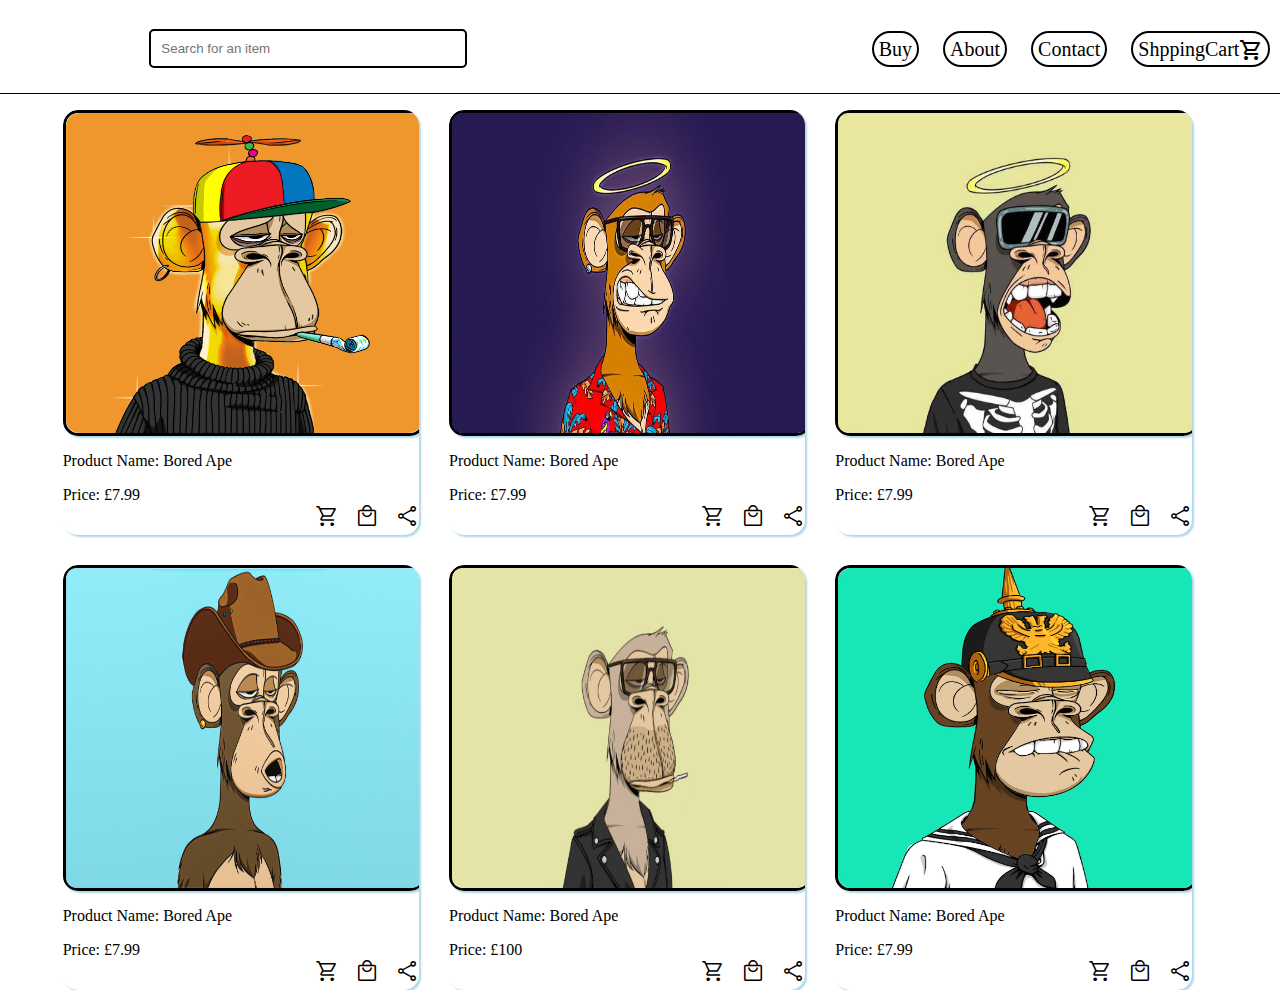
<file: index.html>
<!DOCTYPE html>
<html lang="en">
<head>
    <meta charset="UTF-8">
    <meta http-equiv="X-UA-Compatible" content="IE=edge">
    <meta name="viewport" content="width=device-width, initial-scale=1.0">
    <link rel="stylesheet" href="./style/style.css">
    <link rel="stylesheet" href="https://fonts.googleapis.com/css2?family=Material+Symbols+Outlined:opsz,wght,FILL,GRAD@20..48,100..700,0..1,-50..200" />
    <script defer src="./app.js"></script>
    <title>Document</title>
</head>
<body>
        <div id="nav">
            <div id="sitelogo">
                <input id="search-bar"  placeholder="Search for an item" type="text">
                <ion-icon class="calculator-outline" name="calculator-outline"></ion-icon>
            </div>
            <div id="links">
              <ul>
                <li><a href="buy.html">Buy</a></li>
                <li><a href="about.html">About</a></li>
                <li><a href="contact.html">Contact</a></li>
              <li><a class="noselect shopping" style="cursor: pointer;">ShppingCart<span class="put-in-cart-action material-symbols-outlined noselect" style="position: relative; top:6px;">shopping_cart</span> </a></li>
              </ul>
            </div>
          </div>

    <div class="container">
        <div class="item item-1">
          <div class="img-container">
            <img src="./img/ape.png" class="product-img">
          </div>

          <div class="name-price">
            <p>
              Product Name: Bored Ape
            </p>
            
            <span>
              Price: £<span class="number-price" data-value="7.99">7.99</span>
            </span>

          </div>
          <div class="actions">
            <p class="item-added">Item added to Cart</p>
            <div class="put-in-cart-action">
              <span class="put-in-cart-action material-symbols-outlined noselect">shopping_cart</span>
            </div>
            <div class="buy-action">
              <span class="buy-action material-symbols-outlined noselect">local_mall</span>
            </div>
            <div class="share-action">
              <span class="share-action material-symbols-outlined noselect">share</span>
            </div>
          </div>
        </div>

        <div class="item item-2">
                    <div class="img-container">
            <img src="./img/brown-ape.jpg" class="product-img">
          </div>

          <div class="name-price">
            <p>
              Product Name: Bored Ape
            </p>
            <span>
              Price: £<span class="number-price" data-value="7.99">7.99</span>
            </span>
          </div>
          <div class="actions">
            <p class="item-added">Item added to Cart</p>
            <div class="put-in-cart-action">
              <span class="put-in-cart-action material-symbols-outlined noselect">shopping_cart</span>
            </div>
            <div class="buy-action">
              <span class="buy-action material-symbols-outlined noselect">local_mall</span>
            </div>
            <div class="share-action">
              <span class="share-action material-symbols-outlined noselect">share</span>
            </div>
          </div>
        </div>
        <div class="item item-3">
                    <div class="img-container">
            <img src="./img/grey-ape.jpg" class="product-img">
          </div>

          <div class="name-price">
            <p>
              Product Name: Bored Ape
            </p>
            <span>
              Price: £<span class="number-price" data-value="7.99">7.99</span>
            </span>
          </div>
          <div class="actions">
            <p class="item-added">Item added to Cart</p>
            <div class="put-in-cart-action">
              <span class="put-in-cart-action material-symbols-outlined noselect">shopping_cart</span>
            </div>
            <div class="buy-action">
              <span class="buy-action material-symbols-outlined noselect">local_mall</span>
            </div>
            <div class="share-action">
              <span class="share-action material-symbols-outlined noselect">share</span>
            </div>
          </div>
        </div>
        <div class="item item-4">
                    <div class="img-container">
            <img src="./img/hat-ape.jpg" class="product-img">
          </div>

          <div class="name-price">
            <p>
              Product Name: Bored Ape
            </p>
            <span>
              Price: £<span class="number-price" data-value="7.99">7.99</span>
            </span>
          </div>
          <div class="actions">
            <p class="item-added">Item added to Cart</p>
            <div class="put-in-cart-action">
              <span class="put-in-cart-action material-symbols-outlined noselect">shopping_cart</span>
            </div>
            <div class="buy-action">
              <span class="buy-action material-symbols-outlined noselect">local_mall</span>
            </div>
            <div class="share-action">
              <span class="share-action material-symbols-outlined noselect">share</span>
            </div>
          </div>
        </div>
        <div class="item item-5">
                    <div class="img-container">
            <img src="./img/shirt-ape.jpg" class="product-img">
          </div>

          <div class="name-price">
            <p>
              Product Name: Bored Ape
            </p>
            <span>
              Price: £<span class="number-price" data-value="100">100</span>
            </span>
          </div>
          <div class="actions">
            <p class="item-added">Item added to Cart</p>
            <div class="put-in-cart-action">
              <span class="put-in-cart-action material-symbols-outlined noselect">shopping_cart</span>
            </div>
            <div class="buy-action">
              <span class="buy-action material-symbols-outlined noselect">local_mall</span>
            </div>
            <div class="share-action">
              <span class="share-action material-symbols-outlined noselect">share</span>
            </div>
          </div>
        </div>
        <div class="item item-6">
                    <div class="img-container">
            <img src="./img/monkey-ape.png" class="product-img">
          </div>

          <div class="name-price">
            <p>
              Product Name: Bored Ape
            </p>
            <span>
              Price: £<span class="number-price" data-value="7.99">7.99</span>
            </span>
          </div>
          <div class="actions">
            <p class="item-added">Item added to Cart</p>
            <div class="put-in-cart-action">
              <span class="put-in-cart-action material-symbols-outlined noselect">shopping_cart</span>
            </div>
            <div class="buy-action">
              <span class="buy-action material-symbols-outlined noselect">local_mall</span>
            </div>
            <div class="share-action">
              <span class="share-action material-symbols-outlined noselect">share</span>
            </div>
          </div>
        </div>
    </div>

    <div class="share-dialog">
      <header>
        <h3 class="dialog-title">Share this pen</h3>
        <button class="close-button"><svg><use href="#close"></use></svg></button>
      </header>
      <div class="targets">
        <a class="button">
          <svg>
            <use href="#facebook"></use>
          </svg>
          <span>Facebook</span>
        </a>
        
        <a class="button">
          <svg>
            <use href="#twitter"></use>
          </svg>
          <span>Twitter</span>
        </a>
        
        <a class="button">
          <svg>
            <use href="#linkedin"></use>
          </svg>
          <span>LinkedIn</span>
        </a>
        
        <a class="button">
          <svg>
            <use href="#email"></use>
          </svg>
          <span>Email</span>
        </a>
      </div>
      <div class="link">
        <div class="pen-url">Link</div>
        <button class="copy-link">Copy Link</button>
      </div>
    </div>
    

    
    <svg class="hidden">
      <defs>
        <symbol id="share-icon" viewBox="0 0 24 24" fill="none" stroke="currentColor" stroke-width="2" stroke-linecap="round" stroke-linejoin="round" class="feather feather-share"><path d="M4 12v8a2 2 0 0 0 2 2h12a2 2 0 0 0 2-2v-8"></path><polyline points="16 6 12 2 8 6"></polyline><line x1="12" y1="2" x2="12" y2="15"></line></symbol>
        
        <symbol id="facebook" viewBox="0 0 24 24" fill="#3b5998" stroke="#3b5998" stroke-width="2" stroke-linecap="round" stroke-linejoin="round" class="feather feather-facebook"><path d="M18 2h-3a5 5 0 0 0-5 5v3H7v4h3v8h4v-8h3l1-4h-4V7a1 1 0 0 1 1-1h3z"></path></symbol>
        
        <symbol id="twitter" viewBox="0 0 24 24" fill="#1da1f2" stroke="#1da1f2" stroke-width="2" stroke-linecap="round" stroke-linejoin="round" class="feather feather-twitter"><path d="M23 3a10.9 10.9 0 0 1-3.14 1.53 4.48 4.48 0 0 0-7.86 3v1A10.66 10.66 0 0 1 3 4s-4 9 5 13a11.64 11.64 0 0 1-7 2c9 5 20 0 20-11.5a4.5 4.5 0 0 0-.08-.83A7.72 7.72 0 0 0 23 3z"></path></symbol>
        
        <symbol id="email" viewBox="0 0 24 24" fill="#777" stroke="#fafafa" stroke-width="2" stroke-linecap="round" stroke-linejoin="round" class="feather feather-mail"><path d="M4 4h16c1.1 0 2 .9 2 2v12c0 1.1-.9 2-2 2H4c-1.1 0-2-.9-2-2V6c0-1.1.9-2 2-2z"></path><polyline points="22,6 12,13 2,6"></polyline></symbol>
        
        <symbol id="linkedin" viewBox="0 0 24 24" fill="#0077B5" stroke="#0077B5" stroke-width="2" stroke-linecap="round" stroke-linejoin="round" class="feather feather-linkedin"><path d="M16 8a6 6 0 0 1 6 6v7h-4v-7a2 2 0 0 0-2-2 2 2 0 0 0-2 2v7h-4v-7a6 6 0 0 1 6-6z"></path><rect x="2" y="9" width="4" height="12"></rect><circle cx="4" cy="4" r="2"></circle></symbol>
        
        <symbol id="close" viewBox="0 0 24 24" fill="none" stroke="currentColor" stroke-width="2" stroke-linecap="round" stroke-linejoin="round" class="feather feather-x-square"><rect x="3" y="3" width="18" height="18" rx="2" ry="2"></rect><line x1="9" y1="9" x2="15" y2="15"></line><line x1="15" y1="9" x2="9" y2="15"></line></symbol>
      </defs>
    </svg>

    <!-- Shopping cart -->

  <div class="shopping-container" style="display: none;">
      <div class="shopping-total">
          <span id="subTotal">SubTotal</span>
          <span id="total-price"></span>
          <button id="buy-now">Buy Now</button>
      </div>

      <div class="item-container">

      </div>
    </div>


        <div class="buy-now-container" style="display: none;">
          <!-- <div class="buy-now-inner-container">

            <div id="buy-now-img-container">
              <img src="./img/ape.png" id="buy-now-img">
            </div>
            <div class="buy-name-price">
              <p>
                Product Name: Bored Ape
              </p>
              <span>
                Price: £<span class="buy-number-price" data-value="7.99">7.99</span>
              </span>
            </div>
          </div> -->
          </div>

      <!-- <div class="cart-item cart-item-1">
              <div class="cart-img-container">
                  <img src="../img/ape.png" class="cart-product-img">
              </div>
              
          <div id="item-actions">
              <span id="item-text">
                Price: £<option class="item-price" value="7.99">7.99</option>
              </span>

              <div class="bin-select">
                  <span class="bin material-symbols-outlined">
                      delete
                  </span>
                  <select class="item-quantity">
                      <option selected value="">Select Qauntity</option>
                      <option value="2">2</option>
                      <option value="3">3</option>
                      <option value="4">4</option>
                      <option value="5">5</option>
                      <option value="6">6</option>
                  </select>
              </div>
          </div>
      </div>
    
  </div>
</div>
</body>
</html>
</file>
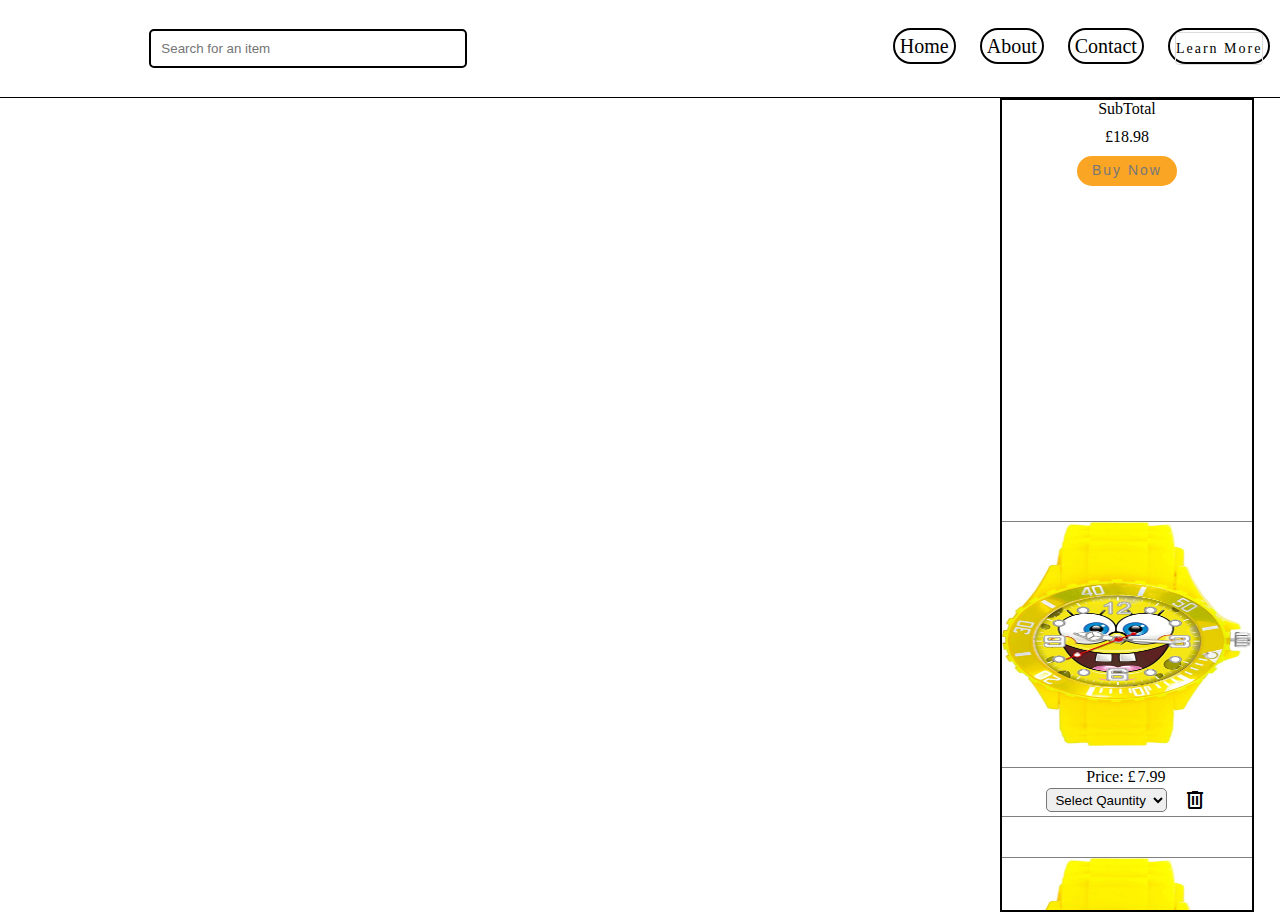
<file: shopping/shopping.html>
<!DOCTYPE html>
<html>
    <head>
        <meta charset="UTF-8">
        <meta http-equiv="X-UA-Compatible" content="IE=edge">
        <meta name="viewport" content="width=device-width, initial-scale=1.0">
        <link rel="stylesheet" href="https://fonts.googleapis.com/css2?family=Material+Symbols+Outlined:opsz,wght,FILL,GRAD@20..48,100..700,0..1,-50..200" />
        <!-- <link rel="stylesheet" href="../style/style.css"> -->
        <!-- <link rel="stylesheet" href="./style/shopping.css"> -->
        <link rel="stylesheet" href="../style/style.css">
        <link rel="stylesheet" href="../shopping/style/shopping.css">
        
        <title>Shoppping Cart</title>
    </head>
<body>

    <div id="nav">
        <div id="sitelogo">
            <input id="search-bar"  placeholder="Search for an item" type="text">
            <ion-icon class="calculator-outline" name="calculator-outline"></ion-icon>
        </div>
        <div id="links">
            <ul>
                <li><a href="../index.html">Home</a></li>
                <li><a href="about.html">About</a></li>
                <li><a href="contact.html">Contact</a></li>
                <li><a class="button" href="shopping.html">Learn More</a></li>
            </ul>
        </div>
    </div>

    <div class="shopping-container">
        <div class="shopping-total">
            <span>SubTotal</span>
            <span id="total-price"></span>
            <button>Buy Now</button>
        </div>

        <div class="item-container">

        <div class="cart-item cart-item-1">
                <div class="cart-img-container">
                    <img src="../img/yellow-watch.jpg" class="cart-product-img">
                </div>
                
            <div id="item-actions">
                <span id="item-text">
                  Price: £<option class="item-price" value="7.99">7.99</option>
                </span>

                <div class="bin-select">
                    <span class="bin material-symbols-outlined">
                        delete
                    </span>
                    <select class="item-quantity">
                        <option selected value="">Select Qauntity</option>
                        <option value="2">2</option>
                        <option value="3">3</option>
                        <option value="4">4</option>
                        <option value="5">5</option>
                        <option value="6">6</option>
                    </select>
                </div>
            </div>
        </div>
        <div class="cart-item cart-item-2">
            <div class="cart-img-container">
                <img src="../img/yellow-watch.jpg" class="cart-product-img">
            </div>
            
        <div id="item-actions">
            <span id="item-text">
                Price: £<option class="item-price" data-value="10.99">10.99</option>
            </span>

            <div class="bin-select">
                <span class="bin material-symbols-outlined">
                    delete
                </span>
                <select class="item-quantity">
                    <option selected value="">Select Qauntity</option>
                    <option value="1">1</option>
                    <option value="2">2</option>
                    <option value="3">3</option>
                    <option value="4">4</option>
                    <option value="5">5</option>
                    <option value="6">6</option>
                </select>
            </div>
        </div>
    </div>
    </div>
</div>
    

    <script src="shopping.js"></script>
</body>
</html>
</file>
<file: style/style.css>
body {
  margin: 0;
  padding: 0;
  -webkit-box-sizing: border-box;
          box-sizing: border-box;
  height: 90vh;
  width: 98vw;
}

#nav {
  background-color: white;
  border-bottom: 1px solid black;
  width: 100%;
  display: -webkit-box;
  display: -ms-flexbox;
  display: flex;
  padding: 1em;
}

#nav #search-bar {
  padding: 10px 10px;
  width: 22em;
  margin-left: 10em;
  margin-top: 1em;
  border: 2px solid black;
  border-radius: 5px;
}

#nav #links {
  display: -webkit-box;
  display: -ms-flexbox;
  display: flex;
  -webkit-box-pack: end;
      -ms-flex-pack: end;
          justify-content: flex-end;
  -webkit-box-align: center;
      -ms-flex-align: center;
          align-items: center;
  -ms-flex-preferred-size: 98%;
      flex-basis: 98%;
}

#nav #links li {
  display: inline;
  text-decoration: none;
  margin-left: 1em;
  font-size: 20px;
  border: 2px solid black;
  padding: 5px 5px;
  border-radius: 21px;
}

#nav #links li :hover {
  color: white;
}

#nav #links a {
  text-decoration: none;
  color: black;
}

.container {
  width: 90%;
  height: 55em;
  margin: auto;
  margin-top: 1em;
  display: -ms-grid;
  display: grid;
  -ms-grid-columns: (auto)[3];
      grid-template-columns: repeat(3, auto);
  -ms-grid-rows: (auto)[1];
      grid-template-rows: repeat(1, auto);
  grid-gap: 30px;
}

.container .item {
  border-radius: 15px;
  height: 100%;
  width: 100%;
  overflow: hidden;
  -webkit-box-shadow: 2px 2px 2px lightblue;
          box-shadow: 2px 2px 2px lightblue;
}

.container .item #name-price {
  position: relative;
}

.container .item .img-container {
  display: -webkit-box;
  display: -ms-flexbox;
  display: flex;
  width: 100%;
  height: 320px;
  -webkit-box-pack: center;
      -ms-flex-pack: center;
          justify-content: center;
  -webkit-box-shadow: 2px 2px 2px lightblue;
          box-shadow: 2px 2px 2px lightblue;
  border-radius: 15px;
  border: 3px solid black;
}

.container .item .product-img {
  min-width: 100%;
  max-width: 100%;
  height: auto;
  border-radius: 10px;
}

.container .item .actions {
  width: 100%;
  height: 16%;
  float: right;
  position: relative;
  display: -webkit-box;
  display: -ms-flexbox;
  display: flex;
  -webkit-box-pack: end;
      -ms-flex-pack: end;
          justify-content: flex-end;
  gap: 1em;
}

.container .item .actions .material-symbols-outlined {
  font-variation-settings: 'FILL' 0, 'wght' 400, 'GRAD' 0, 'opsz' 48;
}

.container .item .actions .item-added {
  display: none;
}

.container .item .actions .item-added-add {
  position: absolute;
  left: 45%;
  color: red;
  font-weight: bold;
  bottom: 45%;
  display: block;
}

.container .item .actions div {
  cursor: pointer;
  height: 40%;
}

.container .item .actions div span:hover {
  background-color: #6e5d5d;
}

.hidden {
  display: none;
}

svg {
  width: 20px;
  height: 20px;
  margin-right: 7px;
}

button, .button {
  display: -webkit-inline-box;
  display: -ms-inline-flexbox;
  display: inline-flex;
  -webkit-box-align: center;
      -ms-flex-align: center;
          align-items: center;
  -webkit-box-pack: center;
      -ms-flex-pack: center;
          justify-content: center;
  height: auto;
  padding-top: 8px;
  padding-bottom: 8px;
  color: #777;
  text-align: center;
  font-size: 14px;
  font-weight: 500;
  line-height: 1.1;
  letter-spacing: 2px;
  text-transform: capitalize;
  text-decoration: none;
  white-space: nowrap;
  border-radius: 4px;
  border: 1px solid #ddd;
  cursor: pointer;
}

button:hover, .button:hover {
  border-color: #cdd;
}

.share-button, .copy-link {
  padding-left: 30px;
  padding-right: 30px;
}

.share-button, .share-dialog {
  position: absolute;
  top: 50%;
  left: 50%;
  -webkit-transform: translate(-50%, -50%);
          transform: translate(-50%, -50%);
}

.share-dialog {
  display: none;
  width: 95%;
  max-width: 500px;
  -webkit-box-shadow: 0 8px 16px rgba(0, 0, 0, 0.15);
          box-shadow: 0 8px 16px rgba(0, 0, 0, 0.15);
  z-index: -1;
  border: 1px solid #ddd;
  padding: 20px;
  border-radius: 4px;
  background-color: #fff;
}

.share-dialog.is-open {
  display: block;
  z-index: 2;
}

header {
  display: -webkit-box;
  display: -ms-flexbox;
  display: flex;
  -webkit-box-pack: justify;
      -ms-flex-pack: justify;
          justify-content: space-between;
  margin-bottom: 20px;
}

.targets {
  display: -ms-grid;
  display: grid;
  -ms-grid-rows: 1fr 1fr;
      grid-template-rows: 1fr 1fr;
  -ms-grid-columns: 1fr 1fr;
      grid-template-columns: 1fr 1fr;
  grid-gap: 20px;
  margin-bottom: 20px;
}

.close-button {
  background-color: transparent;
  border: none;
  padding: 0;
}

.close-button svg {
  margin-right: 0;
}

.link {
  display: -webkit-box;
  display: -ms-flexbox;
  display: flex;
  -webkit-box-pack: center;
      -ms-flex-pack: center;
          justify-content: center;
  -webkit-box-align: center;
      -ms-flex-align: center;
          align-items: center;
  padding: 10px;
  border-radius: 4px;
  background-color: #eee;
}

.pen-url {
  margin-right: 15px;
  overflow: hidden;
  text-overflow: ellipsis;
  white-space: nowrap;
}

.buy-now-container {
  background-color: white;
  width: 30em;
  height: 20em;
  margin: auto;
  margin-top: 8em;
  border: 2px solid black;
  border-radius: 20px;
  display: -ms-grid;
  display: grid;
  -ms-grid-columns: (auto)[5];
      grid-template-columns: repeat(5, auto);
  -ms-grid-rows: (auto)[3];
      grid-template-rows: repeat(3, auto);
  overflow: scroll;
  overflow-y: auto;
  overflow-x: hidden;
  /* Track */
  /* Handle */
  /* Handle on hover */
}

.buy-now-container .buy-now-inner-container {
  width: 100%;
  border-radius: 5px;
  margin-left: 0.3em;
  margin-top: 0.2em;
}

.buy-now-container #buy-now-img-container {
  width: 5em;
  height: 5em;
}

.buy-now-container #buy-now-img {
  width: 107%;
  height: 100%;
  position: relative;
  border-radius: 5px;
}

.buy-now-container .buy-name-price {
  font-size: 6.5px;
  font-weight: bolder;
}

.buy-now-container::-webkit-scrollbar {
  width: 10px;
}

.buy-now-container::-webkit-scrollbar-track {
  background: #f1f1f1;
}

.buy-now-container::-webkit-scrollbar-thumb {
  background: #888;
}

.buy-now-container::-webkit-scrollbar-thumb:hover {
  background: #555;
}

.shopping-container {
  height: 100%;
  width: 20%;
  float: right;
  border: 2px solid black;
  overflow: scroll;
}

.shopping-container .shopping-total {
  background-color: white;
  display: -webkit-box;
  display: -ms-flexbox;
  display: flex;
  -webkit-box-orient: vertical;
  -webkit-box-direction: normal;
      -ms-flex-direction: column;
          flex-direction: column;
  -webkit-box-align: center;
      -ms-flex-align: center;
          align-items: center;
  gap: 10px;
  height: 50%;
}

.shopping-container .shopping-total button {
  width: 40%;
  padding: 20px 5px;
  border-radius: 20px;
  background-color: #FBA525;
  border: none;
  overflow: hidden;
  display: -webkit-box;
  display: -ms-flexbox;
  display: flex;
  -webkit-box-pack: center;
      -ms-flex-pack: center;
          justify-content: center;
  -webkit-box-align: center;
      -ms-flex-align: center;
          align-items: center;
  cursor: pointer;
}

.shopping-container .item-container {
  display: -ms-grid;
  display: grid;
  -ms-grid-columns: (100%)[1];
      grid-template-columns: repeat(1, 100%);
  grid-gap: 1.5em;
  position: relative;
  height: 80%;
}

.shopping-container .item-container .cart-item {
  border-bottom: 1px solid grey;
  padding-bottom: 5px;
}

.shopping-container .item-container .cart-item #item-actions #item-text {
  position: relative;
  display: -webkit-box;
  display: -ms-flexbox;
  display: flex;
  -webkit-box-pack: center;
      -ms-flex-pack: center;
          justify-content: center;
}

.shopping-container .item-container .cart-item #item-actions li {
  list-style: none;
}

.shopping-container .item-container .cart-item #item-actions .bin {
  cursor: pointer;
}

.shopping-container .item-container .cart-item #item-actions .bin-select {
  display: -webkit-box;
  display: -ms-flexbox;
  display: flex;
  -webkit-box-orient: horizontal;
  -webkit-box-direction: reverse;
      -ms-flex-direction: row-reverse;
          flex-direction: row-reverse;
  -webkit-box-pack: center;
      -ms-flex-pack: center;
          justify-content: center;
  gap: 1em;
}

.shopping-container .item-container .cart-item #item-actions .bin-select select {
  padding: 2px 4px;
  border-radius: 5px;
  cursor: pointer;
}

.shopping-container .item-container .cart-item #item-actions .bin-select #bin {
  font-size: 30px;
  cursor: pointer;
}

.shopping-container .item-container .cart-item .cart-img-container {
  width: 100%;
}

.shopping-container .item-container .cart-item .cart-product-img {
  width: 100%;
  height: 20em;
  border-radius: 10px;
}

.noselect {
  -webkit-touch-callout: none;
  /* iOS Safari */
  -webkit-user-select: none;
  /* Safari */
  /* Konqueror HTML */
  -moz-user-select: none;
  /* Old versions of Firefox */
  -ms-user-select: none;
  /* Internet Explorer/Edge */
  user-select: none;
  /* Non-prefixed version, currently
                                    supported by Chrome, Edge, Opera and Firefox */
}
/*# sourceMappingURL=style.css.map */
</file>
<file: shopping/style/shopping.css>
body {
  padding: 0;
  margin: 0;
  -webkit-box-sizing: border-box;
          box-sizing: border-box;
}

.shopping-container {
  height: 100%;
  width: 20%;
  float: right;
  border: 2px solid black;
  overflow: scroll;
}

.shopping-container .shopping-total {
  background-color: white;
  display: -webkit-box;
  display: -ms-flexbox;
  display: flex;
  -webkit-box-orient: vertical;
  -webkit-box-direction: normal;
      -ms-flex-direction: column;
          flex-direction: column;
  -webkit-box-align: center;
      -ms-flex-align: center;
          align-items: center;
  gap: 10px;
}

.shopping-container .shopping-total button {
  width: 40%;
  padding: 7px 5px;
  border-radius: 20px;
  background-color: #FBA525;
  border: none;
  overflow: hidden;
}

.shopping-container .item-container {
  display: -ms-grid;
  display: grid;
  -ms-grid-columns: (100%)[1];
      grid-template-columns: repeat(1, 100%);
  grid-gap: 1.5em;
}

.shopping-container .item-container .cart-item #item-actions #item-text {
  position: relative;
  display: -webkit-box;
  display: -ms-flexbox;
  display: flex;
  -webkit-box-pack: center;
      -ms-flex-pack: center;
          justify-content: center;
}

.shopping-container .item-container .cart-item #item-actions li {
  list-style: none;
}

.shopping-container .item-container .cart-item #item-actions .bin {
  cursor: pointer;
}

.shopping-container .item-container .cart-item #item-actions .bin-select {
  display: -webkit-box;
  display: -ms-flexbox;
  display: flex;
  -webkit-box-orient: horizontal;
  -webkit-box-direction: reverse;
      -ms-flex-direction: row-reverse;
          flex-direction: row-reverse;
  -webkit-box-pack: center;
      -ms-flex-pack: center;
          justify-content: center;
  gap: 1em;
}

.shopping-container .item-container .cart-item #item-actions .bin-select select {
  padding: 2px 4px;
  border-radius: 5px;
  cursor: pointer;
}

.shopping-container .item-container .cart-item #item-actions .bin-select #bin {
  font-size: 30px;
  cursor: pointer;
}

.shopping-container .item-container .cart-item .cart-img-container {
  width: 100%;
  height: 80%;
  margin-top: 1em;
  border-top: 1px solid grey;
  border-bottom: 1px solid grey;
}

.shopping-container .item-container .cart-item .cart-product-img {
  width: 100%;
  height: 14em;
}
/*# sourceMappingURL=shopping.css.map */
</file>
